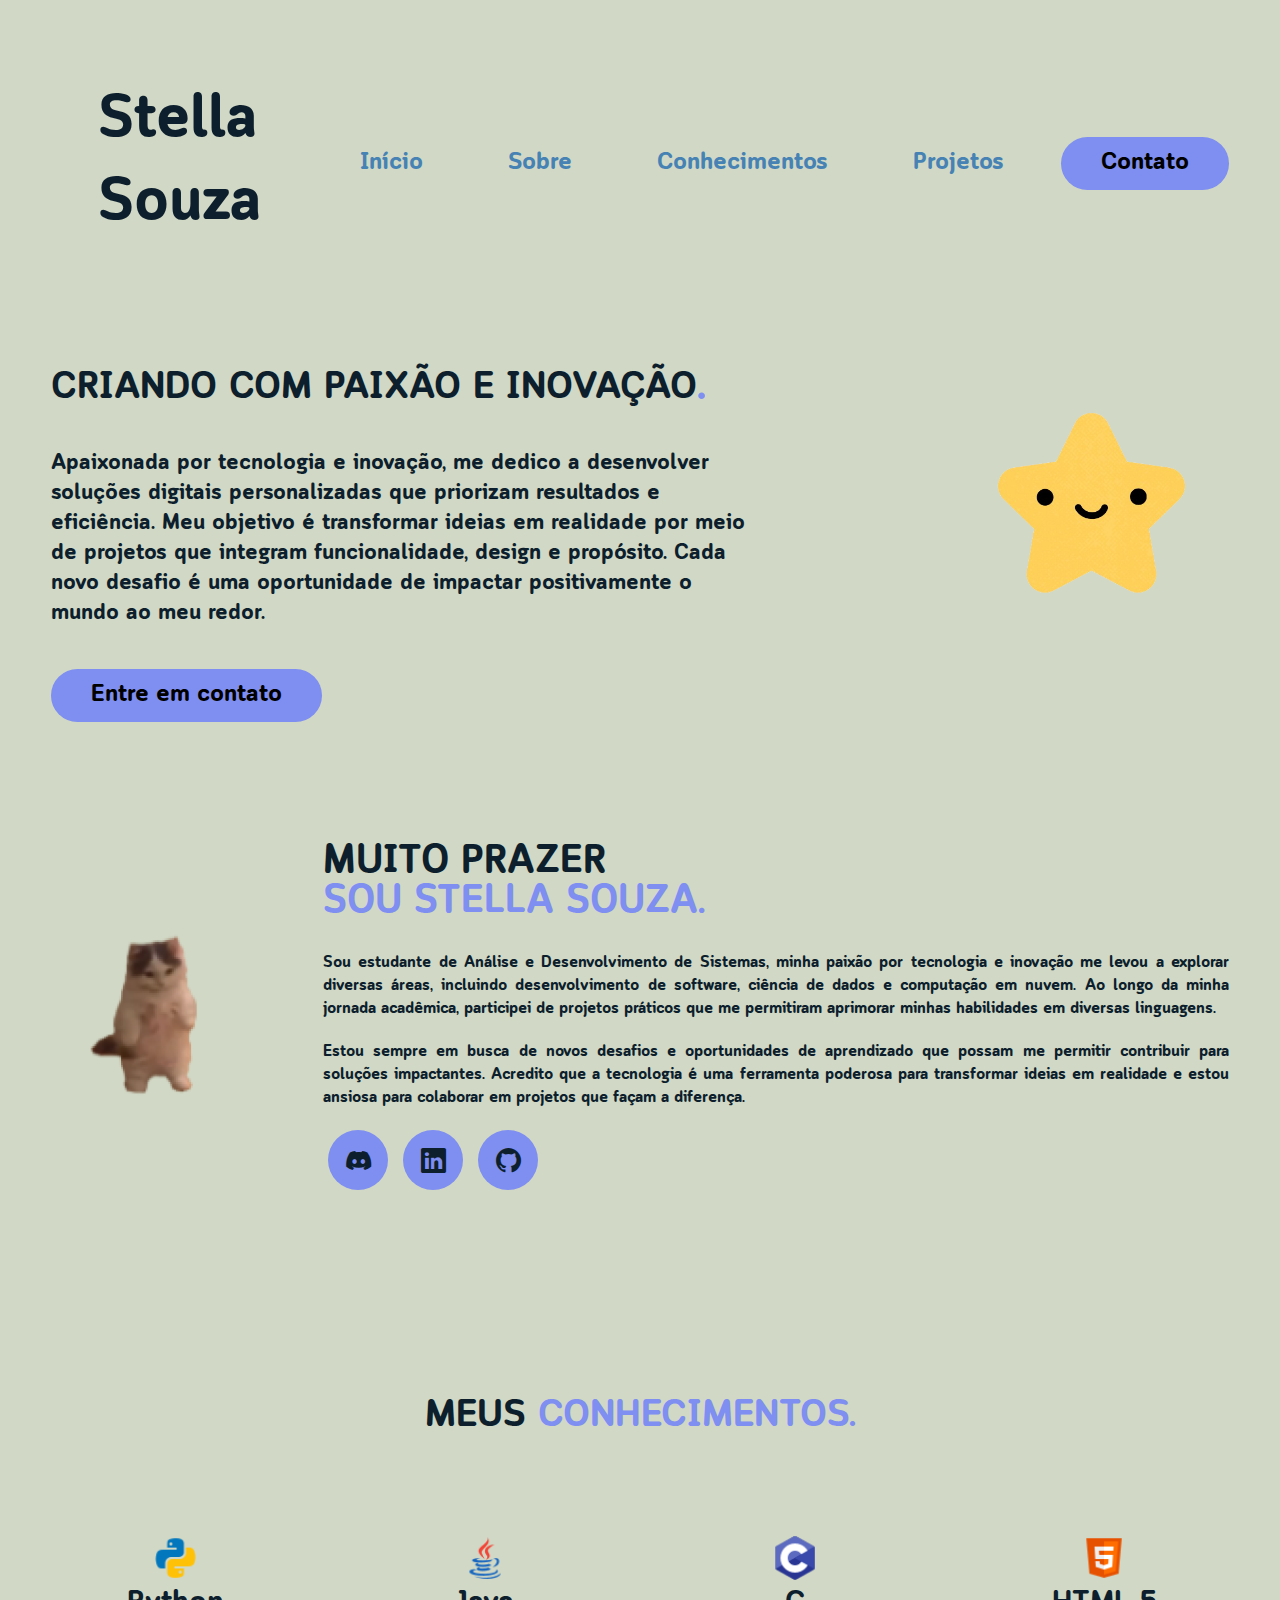
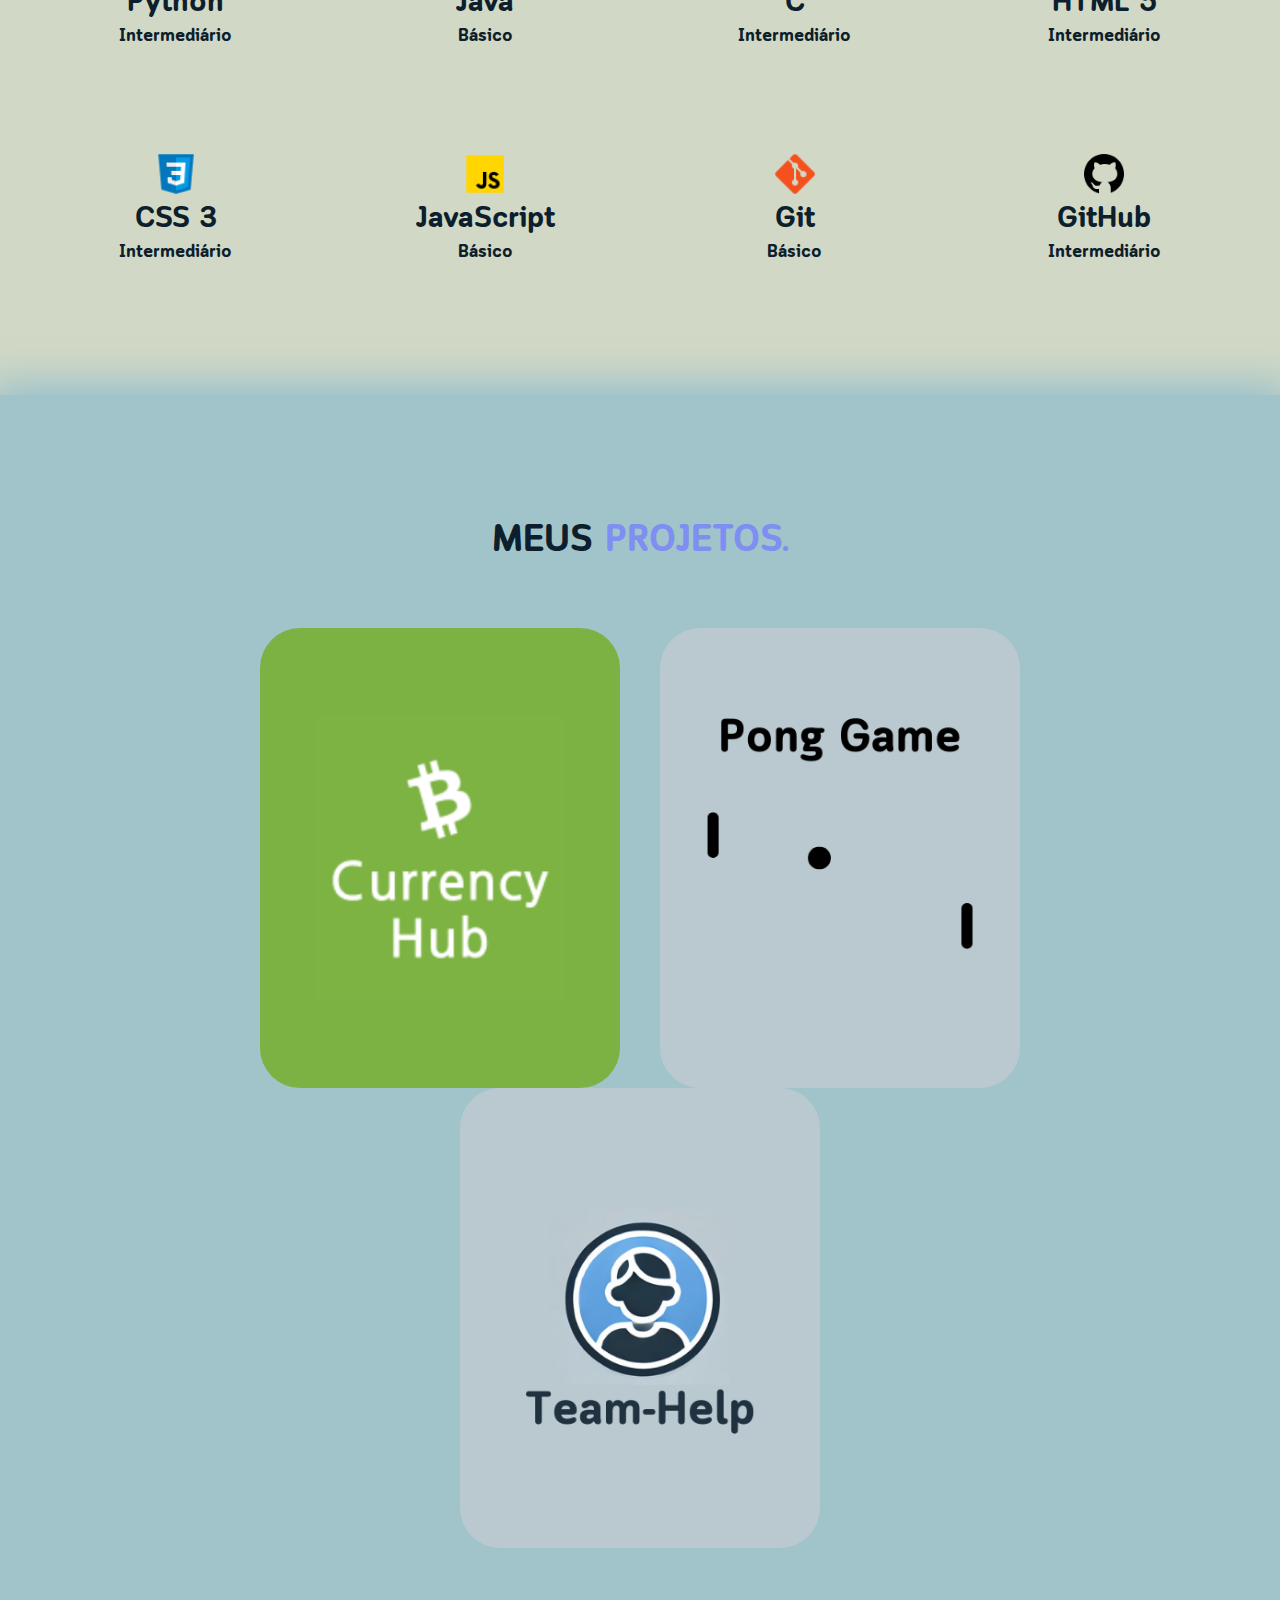
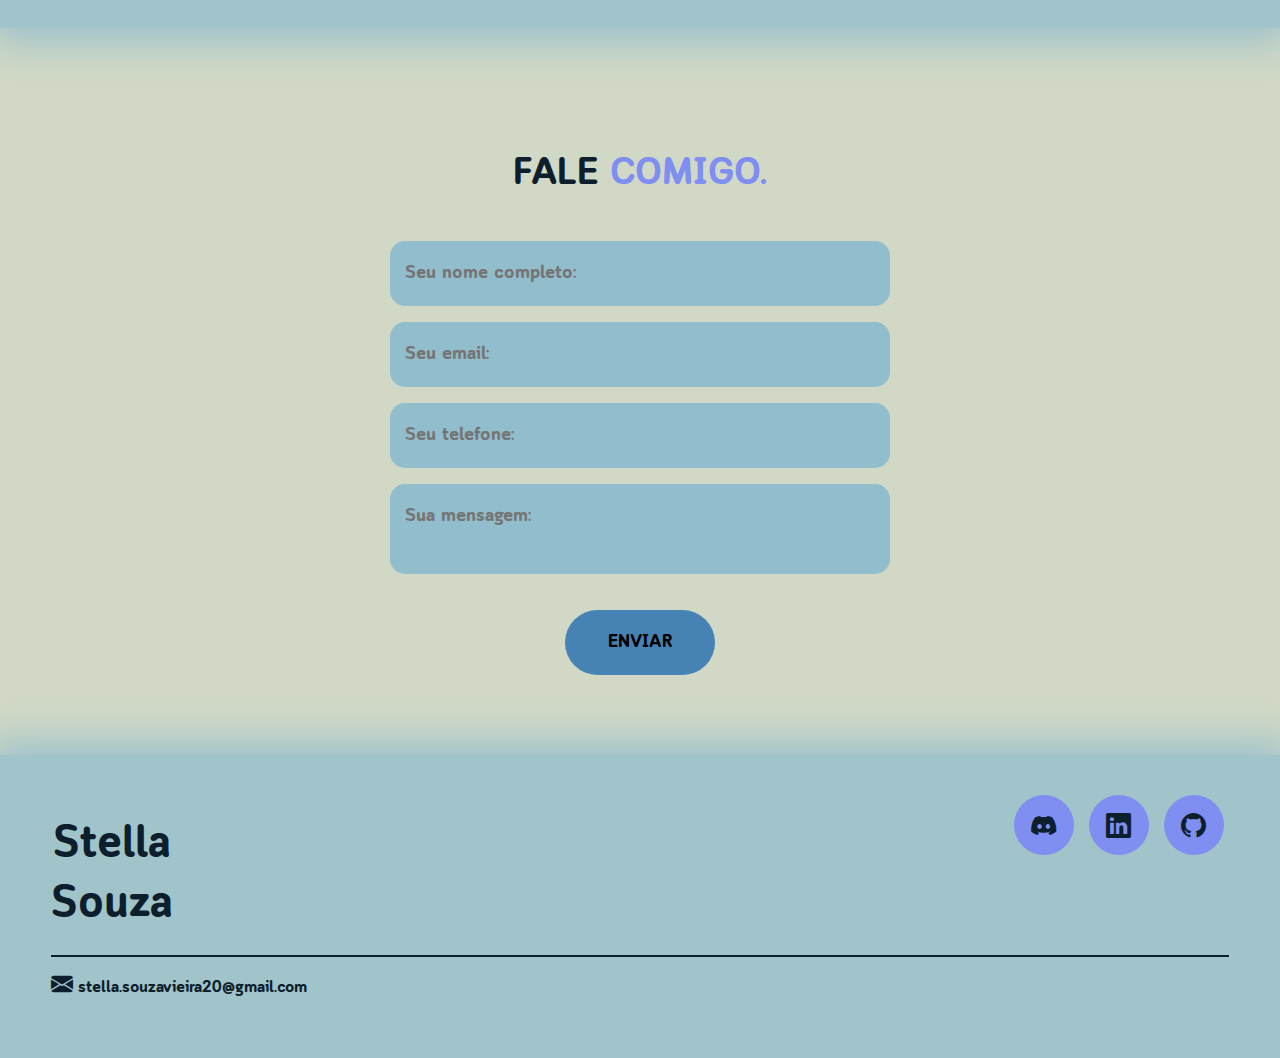
<file: index.html>
<!DOCTYPE html>
<html lang="pt-br">

<head>
    <meta charset="UTF-8">
    <meta name="viewport" content="width=device-width, initial-scale=1.0">
    <link rel="stylesheet" href="style.css">
    <title>Stella Souza</title>
    <!-- fonte -->
    <link rel="preconnect" href="https://fonts.googleapis.com">
    <link rel="preconnect" href="https://fonts.gstatic.com" crossorigin>
    <link href="https://fonts.googleapis.com/css2?family=Jua&display=swap" rel="stylesheet">
    <!-- fonte -->
    <link rel="stylesheet" href="https://cdn.jsdelivr.net/npm/bootstrap-icons@1.11.3/font/bootstrap-icons.min.css">
    <script src="menu.js" defer></script>
    <link rel="icon" href="imagens/gatinho sem fundo.png">

</head>

<body>
    <header>
        <div class="interface">
            <div class="nome-logo">
                <h1>Stella <br> Souza</h1>

            </div>

            <nav class="menu-desktop">
                <ul>
                    <li><a href="#topo-do-site">Início</a></li>
                    <li><a href="#sobre">Sobre</a></li>
                    <li><a href="#conhecimentos">Conhecimentos</a></li>
                    <li><a href="#projetos">Projetos</a></li>
                </ul>
            </nav>

            <div class="button-contato">
                <a href="#contato" class="button-contato" onclick="scrollToContato()"></a>
                <button>Contato</button>
            </div>

            <div class="button-abrir-menu" id="button-menu">
                <i class="bi bi-list"></i>
            </div>

            <div class="menu-mobile" id="menu-mobile">
                <div class="button-fechar">
                    <i class="bi bi-x-lg"></i>
                </div>

                <nav>
                    <ul>
                        <li><a href="#topo-do-site">Início</a></li>
                        <li><a href="#sobre">Sobre</a></li>
                        <li><a href="#conhecimentos">Conhecimentos</a></li>
                        <li><a href="#projetos">Projetos</a></li>
                        <li><a href="#contato">Contato</a></li>
                    </ul>
                </nav>

            </div>

            <div class="overlay-menu" id="overlay-menu">

            </div>

        </div>
    </header>

    <main>
        <section class="topo-do-site" id="topo-do-site">
            <div class="interface">
                <div class="flex">
                    <div class="texto-topo-site">
                        <h1>CRIANDO COM PAIXÃO E INOVAÇÃO<span>.</span></h1>
                        <p> Apaixonada por tecnologia e inovação, me dedico a desenvolver soluções digitais
                            personalizadas que priorizam resultados e eficiência. Meu objetivo é transformar ideias em
                            realidade por meio de projetos que integram funcionalidade, design e propósito. Cada novo
                            desafio é uma oportunidade de impactar positivamente o mundo ao meu redor.</p>
                        <div class="button-contato">
                            <a href="#contato" class="button-contato" onclick="scrollToContato()">
                                <button>Entre em contato</button>
                            </a>
                        </div>
                    </div>

                    <div class="imagem-topo-site">
                        <img src="imagens/estrela.png" alt="gatinho em pé">
                    </div>
                </div>
            </div>
        </section>

        <section class="sobre" id="sobre">
            <div class="interface">
                <div class="flex">
                    <div class="imagem-sobre">
                        <img src="imagens/gatinho sem fundo.png" alt="gatinho">
                    </div>
                    <div class="texto-sobre">
                        <h2>MUITO PRAZER <span>SOU STELLA SOUZA.</span>
                        </h2>
                        <p> Sou estudante de Análise e Desenvolvimento de Sistemas, minha paixão por tecnologia e
                            inovação me levou a explorar diversas áreas, incluindo desenvolvimento de software, ciência
                            de dados e
                            computação em nuvem. Ao longo da minha jornada acadêmica, participei de projetos práticos
                            que me permitiram aprimorar minhas habilidades em diversas linguagens.</p>
                        <p>Estou sempre em busca de novos desafios e oportunidades de aprendizado que possam me permitir
                            contribuir para soluções impactantes.
                            Acredito que a tecnologia é uma ferramenta poderosa para transformar ideias em realidade e
                            estou ansiosa para colaborar em projetos que façam a diferença.
                        </p>
                        <div class="button-social">
                            <a href="https://discord.gg/fFyMmpEU"><button><i class="bi bi-discord"></i></button></a>
                            <a href="https://www.linkedin.com/in/stellasouzavieira/"><button><i
                                        class="bi bi-linkedin"></i></button></a>
                            <a href="https://github.com/stellar-uou"><button><i class="bi bi-github"></i></button></a>
                        </div>
                    </div>
                </div>
            </div>
        </section>

        <section class="conhecimentos" id="conhecimentos">
            <div class="interface">
                <h2 class="titulo">MEUS <span>CONHECIMENTOS.</span></h2>
                <div class="flex">
                    <div id="passar_mouse" class="conhecimentos-box">
                        <img
                            src="[data-uri]">
                        <div>
                            <h3>Python</h3>
                            <p>Intermediário</p>
                        </div>
                    </div>
                    <div id="passar_mouse" class="conhecimentos-box">
                        <img
                            src="[data-uri]">
                        <div>
                            <h3>Java</h3>
                            <p>Básico</p>
                        </div>
                    </div>
                    <div id="passar_mouse" class="conhecimentos-box">
                        <img
                            src="[data-uri]">
                        <div>
                            <h3>C</h3>
                            <p>Intermediário</p>
                        </div>
                    </div>
                    <div id="passar_mouse" class="conhecimentos-box">
                        <img
                            src="[data-uri]">
                        <div>
                            <h3>HTML 5</h3>
                            <p>Intermediário</p>
                        </div>
                    </div>
                </div>
                <div class="flex">
                    <div id="passar_mouse" class="conhecimentos-box">
                        <img
                            src="[data-uri]">
                        <div>
                            <h3>CSS 3</h3>
                            <p>Intermediário</p>
                        </div>
                    </div>
                    <div id="passar_mouse" class="conhecimentos-box">
                        <img
                            src="[data-uri]">
                        <div>
                            <h3>JavaScript</h3>
                            <p>Básico</p>
                        </div>
                    </div>
                    <div id="passar_mouse" class="conhecimentos-box">
                        <img
                            src="[data-uri]">
                        <div>
                            <h3>Git</h3>
                            <p>Básico</p>
                        </div>
                    </div>
                    <div id="passar_mouse" class="conhecimentos-box">
                        <img
                            src="[data-uri]">
                        <div>
                            <h3>GitHub</h3>
                            <p>Intermediário</p>
                        </div>
                    </div>
                </div>

            </div>

        </section>

        <section class="projetos" id="projetos">
            <div class="interface">
                <h2 class="titulo">MEUS <span>PROJETOS.</span></h2>
                <div class="flex">
                    <a href="https://github.com/stellar-uou/Desenvolvimento-Mobile-android-studio" target="_blank" class="img-projetos" style="background-image: url(imagens/em\ \(1\).png);">
                        <div class="overlay">
                            Currency Hub
                        </div>
                    </a>
                    <a href="https://github.com/stellar-uou/pong-game" target="_blank" class="img-projetos" style="background-image: url(imagens/em\ \(2\).png);">
                        <div class="overlay">
                            Pong
                        </div>
                    </a>
                    <a href="https://github.com/stellar-uou/Team-Help" target="_blank" class="img-projetos" style="background-image: url(imagens/em.png);">
                        <div class="overlay">
                            API Team-Help
                        </div>
                    </a>
                </div>
            </div>
        </section>

        <section class="formulario" id="contato">
            <div class="interface">
                <h2 class="titulo">FALE <span>COMIGO.</span></h2>

                <form action="https://formsubmit.co/stella.souzavieira20@gmail.com" method="POST" id="formDiv">
                    <input type="text" name="nome" id="nome" placeholder="Seu nome completo:" required>
                    <input type="text" name="email" id="email" placeholder="Seu email:" required>
                    <input type="text" name="telefone" id="telefone" placeholder="Seu telefone:">
                    <textarea name="mensagem" id="mensagem" placeholder="Sua mensagem:" required></textarea>
                    <div class="button-enviar">
                        <input type="submit" value="ENVIAR">
                    </div>
                </form>

                <h1 id="hiddenMessage" style="display: none">Formulário enviado!</h1>
            </div>
        </section>

        <footer>
            <div class="interface">
                <div class="flex">
                    <div class="line-footer">
                        <div class="nome-footer">
                            <h1>Stella <br> Souza</h1>
                        </div>
                    </div>

                    <div class="button-social">
                        <a href="https://discord.gg/fFyMmpEU"><button><i class="bi bi-discord"></i></button></a>
                        <a href="https://www.linkedin.com/in/stellasouzavieira/"><button><i
                                    class="bi bi-linkedin"></i></button></a>
                        <a href="https://github.com/stellar-uou"><button><i class="bi bi-github"></i></button></a>
                    </div>
                </div>
                <div class="line-footer-2">
                    <p><i class="bi bi-envelope-fill"></i> <a
                            href="mailto:stella.souzavieira20@gmail.com">stella.souzavieira20@gmail.com</a></p>
                </div>
            </div>
        </footer>

        <div class="rolagem">
            <div class="interface">
                <a class="back-to-top" onclick="scrollToTop()">
                    <i class="bi bi-arrow-up-circle-fill"></i>
                </a>
            </div>
        </div>
    </main>
</body>

</html>
</file>
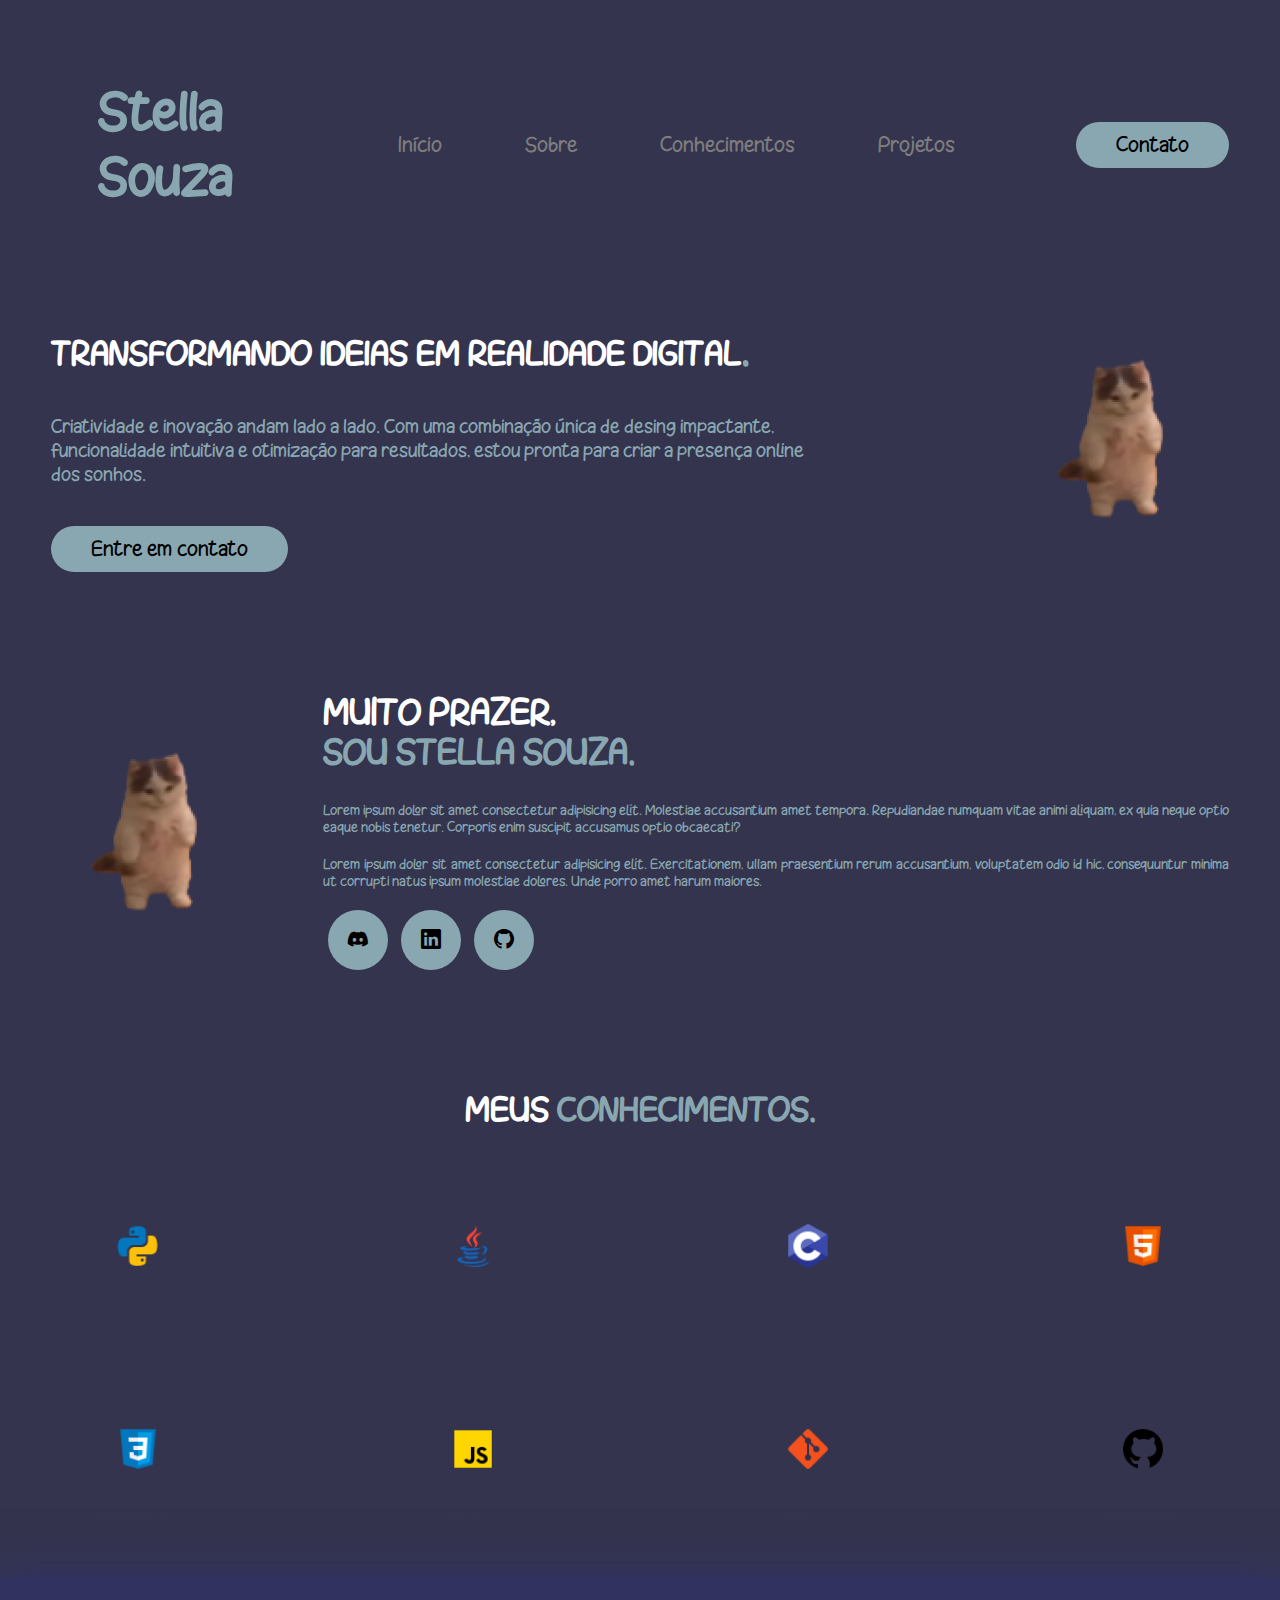
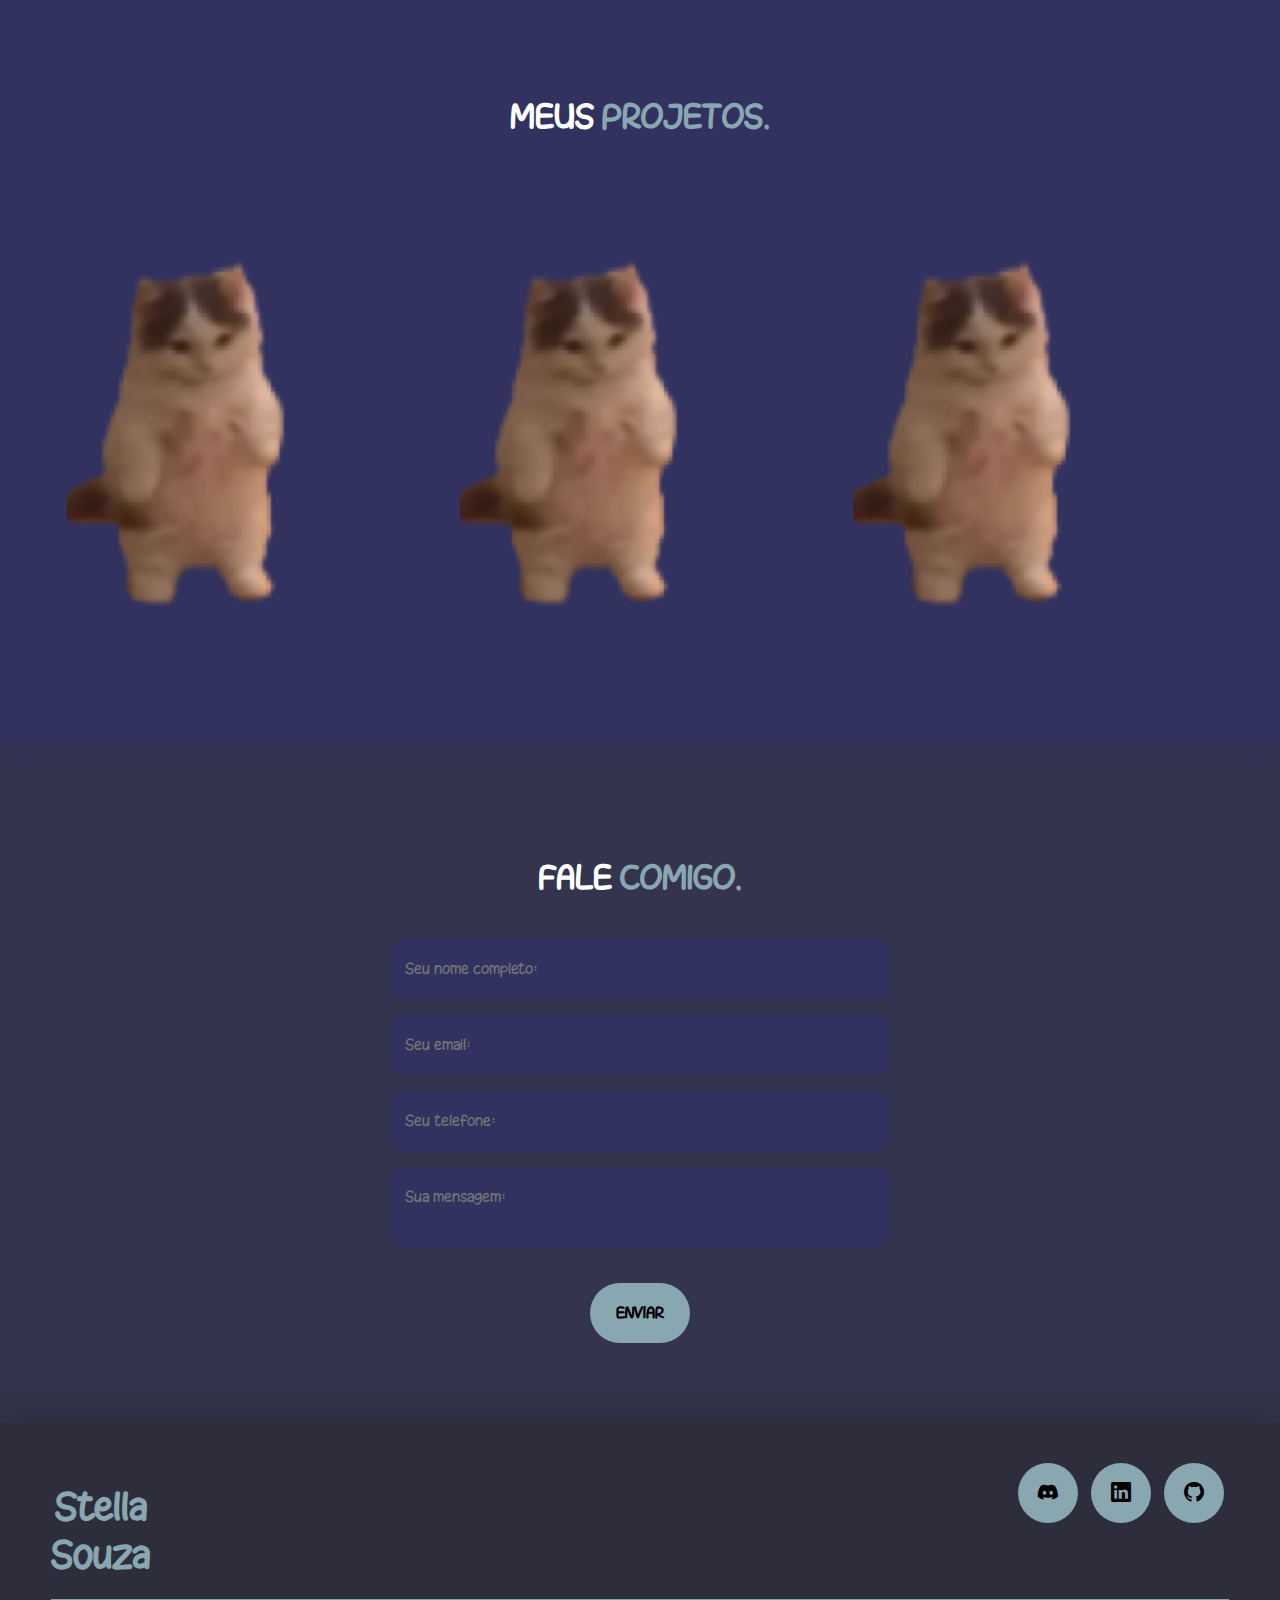
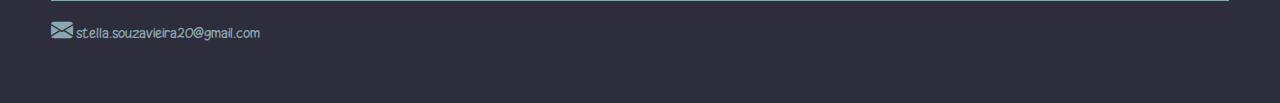
<file: stellasouza/index.html>
<!DOCTYPE html>
<html lang="pt-br">

<head>
    <meta charset="UTF-8">
    <meta name="viewport" content="width=device-width, initial-scale=1.0">
    <link rel="stylesheet" href="style.css">
    <title>Stella Souza</title>
    <!-- fonte -->
    <link rel="preconnect" href="https://fonts.googleapis.com">
    <link rel="preconnect" href="https://fonts.gstatic.com" crossorigin>
    <link href="https://fonts.googleapis.com/css2?family=Jua&display=swap" rel="stylesheet">
    <!-- fonte -->
    <link rel="stylesheet" href="https://cdn.jsdelivr.net/npm/bootstrap-icons@1.11.3/font/bootstrap-icons.min.css">
    <script src="menu.js" defer></script>
    <link rel="icon" href="imagens/gatinho sem fundo.png">

</head>

<body>
    <header>
        <div class="interface">
            <div class="nome-logo">
                <h1>Stella <br> Souza</h1>

            </div>

            <nav class="menu-desktop">
                <ul>
                    <li><a href="#topo-do-site">Início</a></li>
                    <li><a href="#sobre">Sobre</a></li>
                    <li><a href="#conhecimentos">Conhecimentos</a></li>
                    <li><a href="#projetos">Projetos</a></li>
                </ul>
            </nav>

            <div class="button-contato">
                <a href="#contato" class="button-contato" onclick="scrollToContato()"></a>
                <button>Contato</button>
            </div>

            <div class="button-abrir-menu" id="button-menu">
                <i class="bi bi-list"></i>
            </div>

            <div class="menu-mobile" id="menu-mobile">
                <div class="button-fechar">
                    <i class="bi bi-x-lg"></i>
                </div>

                <nav>
                    <ul>
                        <li><a href="#topo-do-site">Início</a></li>
                        <li><a href="#sobre">Sobre</a></li>
                        <li><a href="#conhecimentos">Conhecimentos</a></li>
                        <li><a href="#projetos">Projetos</a></li>
                        <li><a href="#contato">Contato</a></li>
                    </ul>
                </nav>

            </div>

            <div class="overlay-menu" id="overlay-menu">

            </div>

        </div>
    </header>

    <main>
        <section class="topo-do-site" id="topo-do-site">
            <div class="interface">
                <div class="flex">
                    <div class="texto-topo-site">
                        <h1>TRANSFORMANDO IDEIAS EM REALIDADE DIGITAL<span>.</span></h1>
                        <p>Criatividade e inovação andam lado a lado. Com uma combinação única de desing impactante,
                            funcionalidade intuitiva e otimização para resultados, estou pronta para criar a presença
                            online dos sonhos.</p>
                        <div class="button-contato">
                            <a href="#contato" class="button-contato" onclick="scrollToContato()">
                                <button>Entre em contato</button>
                            </a>
                        </div>
                    </div>

                    <div class="imagem-topo-site">
                        <img src="imagens/gatinho sem fundo.png" alt="gatinho em pé">
                    </div>
                </div>
            </div>
        </section>

        <section class="sobre" id="sobre">
            <div class="interface">
                <div class="flex">
                    <div class="imagem-sobre">
                        <img src="imagens/gatinho sem fundo.png" alt="gatinho">
                    </div>
                    <div class="texto-sobre">
                        <h2>MUITO PRAZER, <span>SOU STELLA SOUZA.</span>
                        </h2>
                        <p>Lorem ipsum dolor sit amet consectetur adipisicing elit. Molestiae accusantium amet tempora.
                            Repudiandae numquam vitae animi aliquam, ex quia neque optio eaque nobis tenetur. Corporis
                            enim suscipit accusamus optio obcaecati?</p>
                        <p>Lorem ipsum dolor sit amet consectetur adipisicing elit. Exercitationem, ullam praesentium
                            rerum accusantium, voluptatem odio id hic, consequuntur minima ut corrupti natus ipsum
                            molestiae dolores. Unde porro amet harum maiores.</p>
                        <div class="button-social">
                            <a href="https://discord.gg/fFyMmpEU"><button><i class="bi bi-discord"></i></button></a>
                            <a href="https://www.linkedin.com/in/stellasouzavieira/"><button><i
                                        class="bi bi-linkedin"></i></button></a>
                            <a href="https://github.com/stellar-uou"><button><i class="bi bi-github"></i></button></a>
                        </div>
                    </div>
                </div>
            </div>
        </section>

        <section class="conhecimentos" id="conhecimentos">
            <div class="interface">
                <h2 class="titulo">MEUS <span>CONHECIMENTOS.</span></h2>
                <div class="flex">
                    <div id="passar_mouse" class="conhecimentos-box">
                        <img
                            src="[data-uri]">
                        <div>
                            <h3>Python</h3>
                            <p>Intermediário</p>
                        </div>
                    </div>
                    <div id="passar_mouse" class="conhecimentos-box">
                        <img
                            src="[data-uri]">
                        <div>
                            <h3>Java</h3>
                            <p>Básico</p>
                        </div>
                    </div>
                    <div id="passar_mouse" class="conhecimentos-box">
                        <img
                            src="[data-uri]">
                        <div>
                            <h3>C</h3>
                            <p>Intermediário</p>
                        </div>
                    </div>
                    <div id="passar_mouse" class="conhecimentos-box">
                        <img
                            src="[data-uri]">
                        <div>
                            <h3>HTML 5</h3>
                            <p>Intermediário</p>
                        </div>
                    </div>
                </div>
                <div class="flex">
                    <div id="passar_mouse" class="conhecimentos-box">
                        <img
                            src="[data-uri]">
                        <div>
                            <h3>CSS 3</h3>
                            <p>Intermediário</p>
                        </div>
                    </div>
                    <div id="passar_mouse" class="conhecimentos-box">
                        <img
                            src="[data-uri]">
                        <div>
                            <h3>JavaScript</h3>
                            <p>Básico</p>
                        </div>
                    </div>
                    <div id="passar_mouse" class="conhecimentos-box">
                        <img
                            src="[data-uri]">
                        <div>
                            <h3>Git</h3>
                            <p>Básico</p>
                        </div>
                    </div>
                    <div id="passar_mouse" class="conhecimentos-box">
                        <img
                            src="[data-uri]">
                        <div>
                            <h3>GitHub</h3>
                            <p>Intermediário</p>
                        </div>
                    </div>
                </div>

            </div>

        </section>

        <section class="projetos" id="projetos">
            <div class="interface">
                <h2 class="titulo">MEUS <span>PROJETOS.</span></h2>
                <div class="flex">
                    <div class="img-projetos" style="background-image: url(imagens/gatinho\ sem\ fundo.png);">
                        <div class="overlay">
                            Projeto 1
                        </div>
                    </div>
                    <div class="img-projetos" style="background-image: url(imagens/gatinho\ sem\ fundo.png);">
                        <div class="overlay">
                            Projeto 2
                        </div>
                    </div>
                    <div class="img-projetos" style="background-image: url(imagens/gatinho\ sem\ fundo.png);">
                        <div class="overlay">
                            Projeto 3
                        </div>
                    </div>
                </div>
            </div>
        </section>

        <section class="formulario" id="contato">
            <div class="interface">
                <h2 class="titulo">FALE <span>COMIGO.</span></h2>

                <form action="https://formsubmit.co/stella.souzavieira20@gmail.com" method="POST" id="formDiv">
                    <input type="text" name="nome" id="nome" placeholder="Seu nome completo:" required>
                    <input type="text" name="email" id="email" placeholder="Seu email:" required>
                    <input type="text" name="telefone" id="telefone" placeholder="Seu telefone:">
                    <textarea name="mensagem" id="mensagem" placeholder="Sua mensagem:" required></textarea>
                    <div class="button-enviar">
                        <input type="submit" value="ENVIAR">
                    </div>
                </form>

                <h1 id="hiddenMessage" style="display: none">Formulário enviado!</h1>
            </div>
        </section>

        <footer>
            <div class="interface">
                <div class="flex">
                    <div class="line-footer">
                        <div class="nome-footer">
                            <h1>Stella <br> Souza</h1>
                        </div>
                    </div>

                    <div class="button-social">
                        <a href="https://discord.gg/fFyMmpEU"><button><i class="bi bi-discord"></i></button></a>
                        <a href="https://www.linkedin.com/in/stellasouzavieira/"><button><i
                                    class="bi bi-linkedin"></i></button></a>
                        <a href="https://github.com/stellar-uou"><button><i class="bi bi-github"></i></button></a>
                    </div>
                </div>
                <div class="line-footer-2">
                    <p><i class="bi bi-envelope-fill"></i> <a
                            href="mailto:stella.souzavieira20@gmail.com">stella.souzavieira20@gmail.com</a></p>
                </div>
            </div>
        </footer>

        <div class="rolagem">
            <div class="interface">
                <a class="back-to-top" onclick="scrollToTop()">
                    <i class="bi bi-arrow-up-circle-fill"></i>
                </a>
            </div>
        </div>
    </main>
</body>

</html>
</file>
<file: style.css>
/* Estilo Geral */
@import url("https://cdn.jsdelivr.net/npm/bootstrap-icons@1.11.3/font/bootstrap-icons.min.css");

@font-face {
    font-family: 'round';
    src: url(Cloud-Soft/CloudSoft-Bold\ 700.otf)
}

* {
    margin: 0;
    padding: 0;
    box-sizing: border-box;
    font-family: "round", sans-serif;
}

html {
    scroll-behavior: smooth;
}

i {
    font-size: 25px;
    color: #0D1F2D;
}

body {
    background-color: #D1D8C5;
    height: 100vh;
}

.interface {
    max-width: 1280px;
    margin: 0 auto;
}

.flex {
    display: flex;
    justify-content: space-evenly;
}

.button-contato button {
    padding: 10px 40px;
    font-size: 24px;
    background-color: #7E8EF1;
    border-radius: 75px;
    border: 0;
    cursor: pointer;
    transition: .2s;
}

h2.titulo {
    color: #0D1F2D;
    font-size: 38px;
    text-align: center;
    margin: 40px 4%;
}

h2.titulo span {
    color: #7E8EF1;
}

button:hover,
form .button-enviar input[type=submit]:hover {
    box-shadow: 0px 0px 8px #4682B4 ;
    transform: scale(1.05);
}

/* Estilo do cabeçalho */

header {
    padding: 40px 4%;
}

header>.interface {
    display: flex;
    align-items: center;
    justify-content: space-between;
}

header a {
    color: #4682B4 ;
    text-decoration: none;
    display: inline-block;
    transition: .2s;
}

header nav.menu-desktop a:hover {
    color: #4682B4 ;
    transform: scale(1.05);
}

header nav ul {
    list-style-type: none;
}

header nav.menu-desktop ul li {
    font-size: 24px;
    display: inline-block;
    padding: 0 40px;
}


.nome-logo {
    font-size: 30px;
    color: #0D1F2D;
    padding: 40px 4%;
}

/* Estilo menu mobile */

.button-abrir-menu i {
    color: #0D1F2D;
    font-size: 40px;
}

.menu-mobile {
    background-color: #0d1f2d;
    height: 100vh;
    position: fixed;
    top: 0;
    right: 0;
    z-index: 99999;
    width: 0%;
    overflow: hidden;
    transition: .5s;
}

.menu-mobile.abrir-menu {
    width: 70%;
}

.menu-mobile.abrir-menu~.overlay-menu {
    display: block;
}

.button-fechar {
    padding: 20px 5%;
}

.menu-mobile .butto-fechar i {
    color: #0000ff;
    font-size: 30px;
}

.menu-mobile nav ul {
    text-align: right;
}

.menu-mobile nav ul li a {
    color: rgb(0, 0, 0);
    font-size: 20px;
    font-weight: 300;
    padding: 20px 8%;
    display: block;
}

.menu-mobile nav ul li a:hover {
    background-color: #193a53;
}

.overlay-menu {
    background-color: #000000a7;
    width: 100%;
    height: 100%;
    position: fixed;
    top: 0;
    left: 0;
    z-index: 8888;
    display: none;
}

/* Estilo topo site */

section.topo-do-site {
    padding: 40px 4%;
}

section.topo-do-site.flex {
    align-items: center;
    justify-content: center;
    gap: 90px;
}

.topo-do-site h1 {
    color: #0D1F2D;
    font-size: 38px;
    line-height: 40px;
}

.topo-do-site h1 span {
    color: #7E8EF1;
    font-size: 50px;
}

.topo-do-site .texto-topo-site p {
    color: #0D1F2D;
    margin: 40px 200px 40px 0;
    font-size: 22px;
}

@keyframes flutuar {
    0% {
        top: 0;
    }

    100% {
        top: 30px;
    }
}

.topo-do-site .imagem-topo-site img {
    height: 275px;
    width: 275px;
}

.topo-do-site .imagem-topo-site img {
    position: relative;
    animation: flutuar 2s ease-in-out infinite alternate;
}

/* Estilo sobre mim */

section.sobre {
    padding: 80px 4%;
}

section.sobre .flex {
    align-items: center;
    gap: 60px;
}

.sobre .texto-sobre {
    color: #0D1F2D;
}

.sobre div.button-social i {
    justify-content: center;
    display: flex;
}

.sobre .texto-sobre h2 {
    font-size: 40px;
    color: #0D1F2D;
    line-height: 40px;
    margin-bottom: 30px;
}

.sobre .texto-sobre h2 span {
    color: #7E8EF1;
    display: block;
}

.sobre .texto-sobre p {
    margin: 20px 0;
    text-align: justify;
}

.button-social button {
    width: 60px;
    height: 60px;
    border-radius: 50%;
    border: none;
    background-color: #7E8EF1;
    font-size: 20px;
    cursor: pointer;
    margin: 0 5px;
    transition: 0.2s;
}

/* Estilo conhecimentos */

section.conhecimentos {
    padding: 80px 4%;
}

section.conhecimentos .flex {
    align-items: center;
    gap: 60px;
}

.conhecimentos .conhecimentos-box {
    color: #7E8EF1;
    padding: 30px;
    justify-content: center;
    align-items: center;
    border-radius: 50px;
    margin: 30px;
}

.conhecimentos .conhecimentos-box img {
    width: 50px;
    align-items: center;
    display: block;
    margin-left: auto;
    margin-right: auto;
}

.conhecimentos .conhecimentos-box h3 {
    font-size: 30px;
    text-align: center;
    color: #0D1F2D;
}

.conhecimentos .conhecimentos-box p {
    font-size: 18px;
    text-align: center;
    color: #0D1F2D;
}

.conhecimentos .conhecimentos-box:hover {
    box-shadow: 0px 0px 8px #91bdcc;
    background-color: #91bdcc;
    transform: scale(1.05);
    transition: 0.5s;
}

.flex .conhecimentos-box {
    padding: 20px;
    flex: 1;
}

#mostrar {
    display: none;
    transition: all 0.5s;
}

/* Estilo dos projetos */

section.projetos {
    padding: 80px 4%;
    background-color: #91bdccbd;
    box-shadow: 0 0 40px 10px #91bdcc;
}

section.projetos .flex {
    display: flex;
    justify-content: center;
    align-items: center;
    margin-top: 60px;
    flex-wrap: wrap;
}

.img-projetos {
    width: 360px;
    height: 460px;
    background-size: cover;
    background-position: center;
    cursor: pointer;
    border-radius: 40px;
    position: relative;
    margin: 0 20px;
}

.overlay {
    position: absolute;
    top: 0;
    left: 0;
    width: 100%;
    height: 100%;
    background-color: #0000008f;
    border-radius: 40px;
    display: flex;
    align-items: center;
    justify-content: center;
    font-size: 24px;
    font-weight: 600;
    color: #ffff;
    opacity: 0;
    transition: 0.5s;
}

.overlay:hover {
    opacity: 1;
}

/* Estilo formulário */

section.formulario {
    padding: 80px 4%;
}

.formulario h1{
    text-align: center;
    color: #0D1F2D;
    font-size: 25px;
    font-weight: 100;
}

form {
    max-width: 500px;
    margin: 0 auto;
    display: flex;
    justify-content: center;
    flex-direction: column;
    gap: 16px;
    margin-top: 40px;
}

form input,
form textarea {
    width: 100%;
    background-color: #91bdcc;
    border: 0;
    outline: 0;
    padding: 20px 15px;
    border-radius: 15px;
    color: #ffff;
    font-size: 18px;
}

form textarea {
    resize: none;
    max-height: 180px;
}

form .button-enviar {
    margin-top: 20px;
    text-align: center;
}

form .button-enviar input[type=submit] {
    width: 150px;
    background-color: #4682B4;
    color: rgb(0, 0, 0);
    font-weight: 700;
    cursor: pointer;
    transition: .2s;
    border-radius: 40px;
}

/* Estilo rodapé */

footer {
    padding: 40px 4%;
    background-color: #91bdccbd;
    box-shadow: 0 0 40px 10px #91bdcc;
}

footer .flex {
    justify-content: space-between;
}

footer .line-footer {
    padding: 20px 0;
}

footer .line-footer-2 {
    border-top: 2px solid #0D1F2D;
    line-height: 60px;
}

footer div.button-social i {
    justify-content: center;
    display: flex;
}

footer .line-footer-2 p i {
    color: #0D1F2D;
    font-size: 22px;
}

footer .line-footer-2 p a {
    color: #0D1F2D;
    text-decoration: none;
}

.nome-footer {
    font-size: 22px;
    color: #0D1F2D;
    text-align: center;
}

.button-abrir-menu {
    display: none;
}


/* Responsivo */

@media screen and (max-width: 1020px) {

    /* Classes gerais */

    .button-abrir-menu {
        display: block;
    }

    .flex {
        flex-direction: column;
    }

    .button-social button {
        width: 40px;
        height: 40px;
    }

    h2.titulo {
        font-size: 34px;
        line-height: 30px;
    }

    /* Cabeçalho */

    .nome-logo {
        flex: auto;
    }

    .menu-desktop,
    .button-contato {
        display: none;
    }

    /* Topo do site */

    section.topo-do-site {
        padding: 20px 8%;
    }

    section.topo-do-site.flex {
        gap: 40px;
    }

    .topo-do-site h1 {
        font-size: 39px;
        text-align: center;
    }

    .topo-do-site .texto-topo-site p {
        color: #89A7B1;
        margin: 40px;
        font-size: 20px;
    }

    .topo-do-site .imagem-topo-site img {
        width: 100%;
    }

    .topo-do-site .flex {
        flex-direction: column-reverse;
    }

    /* Sobre mim */

    section.sobre {
        padding: 80px 8%;
    }

    .sobre .texto-sobre h2 {
        font-size: 34px;
        line-height: 35px;
        text-align: center;
    }

    .button-social {
        text-align: center;
    }

    .imagem-sobre img {
        width: 100%;
    }

    /* Conhecimentos */

    section .conhecimentos {
        padding: 10px 8%;
    }

    section.conhecimentos .flex {
        gap: 10px;
    }

    /* Projetos */

    section.projetos {
        padding: 80px 8%;
    }

    section.projetos .flex {
        gap: 60px;
    }

    .img-projetos {
        width: 100%;
        max-width: 360px;
        margin: 0 auto;
    }

    /* Formulário */

    section.formulario {
        padding: 40px 8%;
    }

    /* Rodapé */

    footer .flex {
        flex-direction: column;
    }

    footer .line-footer {
        text-align: center;
    }

    footer .line-footer-2 {
        line-height: 40px;
        margin-top: 20px;
    }

}

/* rolagem */

.back-to-top {
    cursor: pointer;
    position: fixed;
    right: 1rem;
    bottom: 1rem;
    line-height: 0;
    visibility: hidden;
    opacity: 0;
    transition: 0.3s;
    transform: translateY(100%);
}

.back-to-top.show {
    visibility: visible;
    opacity: 1;
    transform: translateY(0);
}

/* Estilo botão topo */

.rolagem i {
    color: #0D1F2D;
    font-size: 25px;
}

/* estilo da barra de rolagem */

::-webkit-scrollbar {
    width: 5px;
}

::-webkit-scrollbar-thumb {
    width: 5px;
    background-color: #0D1F2D;
}
</file>
<file: stellasouza/style.css>
/* Estilo Geral */
@import url("https://cdn.jsdelivr.net/npm/bootstrap-icons@1.11.3/font/bootstrap-icons.min.css");

@font-face {
    font-family: 'round';
    src: url(melon-slices/Melon-Slices.otf)
}

* {
    margin: 0;
    padding: 0;
    box-sizing: border-box;
    font-family: "round", sans-serif;
}

html {
    scroll-behavior: smooth;
}

body {
    background-color: #34344E;
    height: 100vh;
}

.interface {
    max-width: 1280px;
    margin: 0 auto;
}

.flex {
    display: flex;
    justify-content: space-evenly;
}

.button-contato button {
    padding: 10px 40px;
    font-size: 24px;
    background-color: #89A7B1;
    border-radius: 75px;
    border: 0;
    cursor: pointer;
    transition: .2s;
}

h2.titulo {
    color: white;
    font-size: 38px;
    text-align: center;
    margin: 40px 4%;
}

h2.titulo span {
    color: #89A7B1;
}

button:hover,
form .button-enviar input[type=submit]:hover {
    box-shadow: 0px 0px 8px #89a7b1a1;
    transform: scale(1.05);
}

/* Estilo do cabeçalho */

header {
    padding: 40px 4%;
}

header>.interface {
    display: flex;
    align-items: center;
    justify-content: space-between;
}

header a {
    color: #7d7d7d;
    text-decoration: none;
    display: inline-block;
    transition: .2s;
}

header nav.menu-desktop a:hover {
    color: #ffff;
    transform: scale(1.05);
}

header nav ul {
    list-style-type: none;
}

header nav.menu-desktop ul li {
    font-size: 24px;
    display: inline-block;
    padding: 0 40px;
}


.nome-logo {
    font-size: 30px;
    color: #89A7B1;
    padding: 40px 4%;
}

/* Estilo menu mobile */

.button-abrir-menu i {
    color: #0000ff;
    font-size: 40px;
}

.menu-mobile {
    background-color: #0000ff;
    height: 100vh;
    position: fixed;
    top: 0;
    right: 0;
    z-index: 99999;
    width: 0%;
    overflow: hidden;
    transition: .5s;
}

.menu-mobile.abrir-menu {
    width: 70%;
}

.menu-mobile.abrir-menu~.overlay-menu {
    display: block;
}

.button-fechar {
    padding: 20px 5%;
}

.menu-mobile .butto-fechar i {
    color: #0000ff;
    font-size: 30px;
}

.menu-mobile nav ul {
    text-align: right;
}

.menu-mobile nav ul li a {
    color: rgb(0, 0, 0);
    font-size: 20px;
    font-weight: 300;
    padding: 20px 8%;
    display: block;
}

.menu-mobile nav ul li a:hover {
    background-color: #ffff;
}

.overlay-menu {
    background-color: #000000a7;
    width: 100%;
    height: 100%;
    position: fixed;
    top: 0;
    left: 0;
    z-index: 8888;
    display: none;
}

/* Estilo topo site */

section.topo-do-site {
    padding: 40px 4%;
}

section.topo-do-site.flex {
    align-items: center;
    justify-content: center;
    gap: 90px;
}

.topo-do-site h1 {
    color: #ffff;
    font-size: 38px;
    line-height: 40px;
}

.topo-do-site h1 span {
    color: #89A7B1;
    font-size: 50px;
}

.topo-do-site .texto-topo-site p {
    color: #89A7B1;
    margin: 40px 200px 40px 0;
    font-size: 22px;
}

@keyframes flutuar {
    0% {
        top: 0;
    }

    100% {
        top: 30px;
    }
}

.topo-do-site .imagem-topo-site img {
    position: relative;
    animation: flutuar 2s ease-in-out infinite alternate;
}

/* Estilo sobre mim */

section.sobre {
    padding: 80px 4%;
}

section.sobre .flex {
    align-items: center;
    gap: 60px;
}

.sobre .texto-sobre {
    color: #89A7B1;
}

.sobre .texto-sobre h2 {
    font-size: 40px;
    color: #ffff;
    line-height: 40px;
    margin-bottom: 30px;
}

.sobre .texto-sobre h2 span {
    color: #89A7B1;
    display: block;
}

.sobre .texto-sobre p {
    margin: 20px 0;
    text-align: justify;
}

.button-social button {
    width: 60px;
    height: 60px;
    border-radius: 50%;
    border: none;
    background-color: #89A7B1;
    font-size: 20px;
    cursor: pointer;
    margin: 0 5px;
    transition: 0.2s;
}

/* Estilo conhecimentos */

section .conhecimentos {
    padding: 40px 4%;
}

section.conhecimentos .flex {
    gap: 60px;
}

.conhecimentos .conhecimentos-box {
    color: #ffff;
    padding: 30px;
    justify-content: center;
    align-items: center;
    border-radius: 50px;
    margin: 30px;
}

.conhecimentos .conhecimentos-box img {
    width: 50px;
    align-items: center;
    display: block;
    margin-left: auto;
    margin-right: auto;
}

.conhecimentos .conhecimentos-box h3 {
    font-size: 30px;
    text-align: center;
    color: #34344E;
}

.conhecimentos .conhecimentos-box p {
    font-size: 18px;
    text-align: center;
    color: #34344E;
}

.conhecimentos .conhecimentos-box:hover {
    box-shadow: 0px 0px 8px #7b7bb8;
    background-color: #7b7bb8;
    transform: scale(1.05);
    transition: 0.5s;
}

.flex .conhecimentos-box {
    padding: 20px;
    flex: 1;
}

#mostrar {
    display: none;
    transition: all 0.5s;
}

/* Estilo dos projetos */

section.projetos {
    padding: 80px 4%;
    background-color: #313163d8;
    box-shadow: 0 0 40px 10px #313163d8;
}

section.projetos .flex {
    justify-content: space-around;
    margin-top: 60px;
}

.img-projetos {
    width: 360px;
    height: 460px;
    background-size: cover;
    background-position: 100% 0%;
    transition: 8s;
    cursor: pointer;
    border-radius: 40px;
    position: relative;
}

.img-projetos:hover {
    background-position: 100% 100%;
}

.overlay {
    position: absolute;
    top: 0;
    left: 0;
    width: 100%;
    height: 100%;
    background-color: #0000008f;
    border-radius: 40px;
    display: flex;
    align-items: center;
    justify-content: center;
    font-size: 24px;
    font-weight: 600;
    color: #ffff;
    opacity: 0;
    transition: 0.5s;
}

.overlay:hover {
    opacity: 1;
}

/* Estilo formulário */

section.formulario {
    padding: 80px 4%;
}

.formulario h1{
    text-align: center;
    color: #ffff;
    font-size: 25px;
    font-weight: 100;
}

form {
    max-width: 500px;
    margin: 0 auto;
    display: flex;
    justify-content: center;
    flex-direction: column;
    gap: 16px;
    margin-top: 40px;
}

form input,
form textarea {
    width: 100%;
    background-color: #313163d8;
    border: 0;
    outline: 0;
    padding: 20px 15px;
    border-radius: 15px;
    color: #ffff;
    font-size: 18px;
}

form textarea {
    resize: none;
    max-height: 180px;
}

form .button-enviar {
    margin-top: 20px;
    text-align: center;
}

form .button-enviar input[type=submit] {
    width: 100px;
    background-color: #89A7B1;
    color: rgb(0, 0, 0);
    font-weight: 700;
    cursor: pointer;
    transition: .2s;
    border-radius: 40px;
}

/* Estilo rodapé */

footer {
    padding: 40px 4%;
    background-color: #2a2a36c0;
    box-shadow: 0 0 40px 10px #2a2a36c0;
}

footer .flex {
    justify-content: space-between;
}

footer .line-footer {
    padding: 20px 0;
}

footer .line-footer-2 {
    border-top: 2px solid #89A7B1;
    line-height: 60px;
}

footer .line-footer-2 p i {
    color: #89A7B1;
    font-size: 22px;
}

footer .line-footer-2 p a {
    color: #89A7B1;
    text-decoration: none;
}

.nome-footer {
    font-size: 22px;
    color: #89A7B1;
    text-align: center;
}

.button-abrir-menu {
    display: none;
}


/* Responsivo */

@media screen and (max-width: 1020px) {

    /* Classes gerais */

    .button-abrir-menu {
        display: block;
    }

    .flex {
        flex-direction: column;
    }

    .button-social button {
        width: 40px;
        height: 40px;
    }

    h2.titulo {
        font-size: 34px;
        line-height: 30px;
    }

    /* Cabeçalho */

    .nome-logo {
        flex: auto;
    }

    .menu-desktop,
    .button-contato {
        display: none;
    }

    /* Topo do site */

    section.topo-do-site {
        padding: 20px 8%;
    }

    section.topo-do-site.flex {
        gap: 40px;
    }

    .topo-do-site h1 {
        font-size: 39px;
        text-align: center;
    }

    .topo-do-site .texto-topo-site p {
        color: #89A7B1;
        margin: 40px;
        font-size: 20px;
    }

    .topo-do-site .imagem-topo-site img {
        width: 100%;
    }

    .topo-do-site .flex {
        flex-direction: column-reverse;
    }

    /* Sobre mim */

    section.sobre {
        padding: 80px 8%;
    }

    .sobre .texto-sobre h2 {
        font-size: 34px;
        line-height: 35px;
        text-align: center;
    }

    .button-social {
        text-align: center;
    }

    .imagem-sobre img {
        width: 100%;
    }

    /* Conhecimentos */

    section .conhecimentos {
        padding: 10px 8%;
    }

    section.conhecimentos .flex {
        gap: 10px;
    }

    /* Projetos */

    section.projetos {
        padding: 80px 8%;
    }

    section.projetos .flex {
        gap: 60px;
    }

    .img-projetos {
        width: 100%;
        max-width: 360px;
        margin: 0 auto;
    }

    /* Formulário */

    section.formulario {
        padding: 40px 8%;
    }

    /* Rodapé */

    footer .flex {
        flex-direction: column;
    }

    footer .line-footer {
        text-align: center;
    }

    footer .line-footer-2 {
        line-height: 40px;
        margin-top: 20px;
    }

}

/* rolagem */

.back-to-top {
    cursor: pointer;
    position: fixed;
    right: 1rem;
    bottom: 1rem;
    line-height: 0;
    visibility: hidden;
    opacity: 0;
    transition: 0.3s;
    transform: translateY(100%);
}

.back-to-top.show {
    visibility: visible;
    opacity: 1;
    transform: translateY(0);
}

/* Estilo botão topo */

.rolagem i {
    color: #0000ff;
    font-size: 25px;
}

/* estilo da barra de rolagem */

::-webkit-scrollbar {
    width: 5px;
}

::-webkit-scrollbar-thumb {
    width: 5px;
    background-color: #0000ff;
}
</file>
